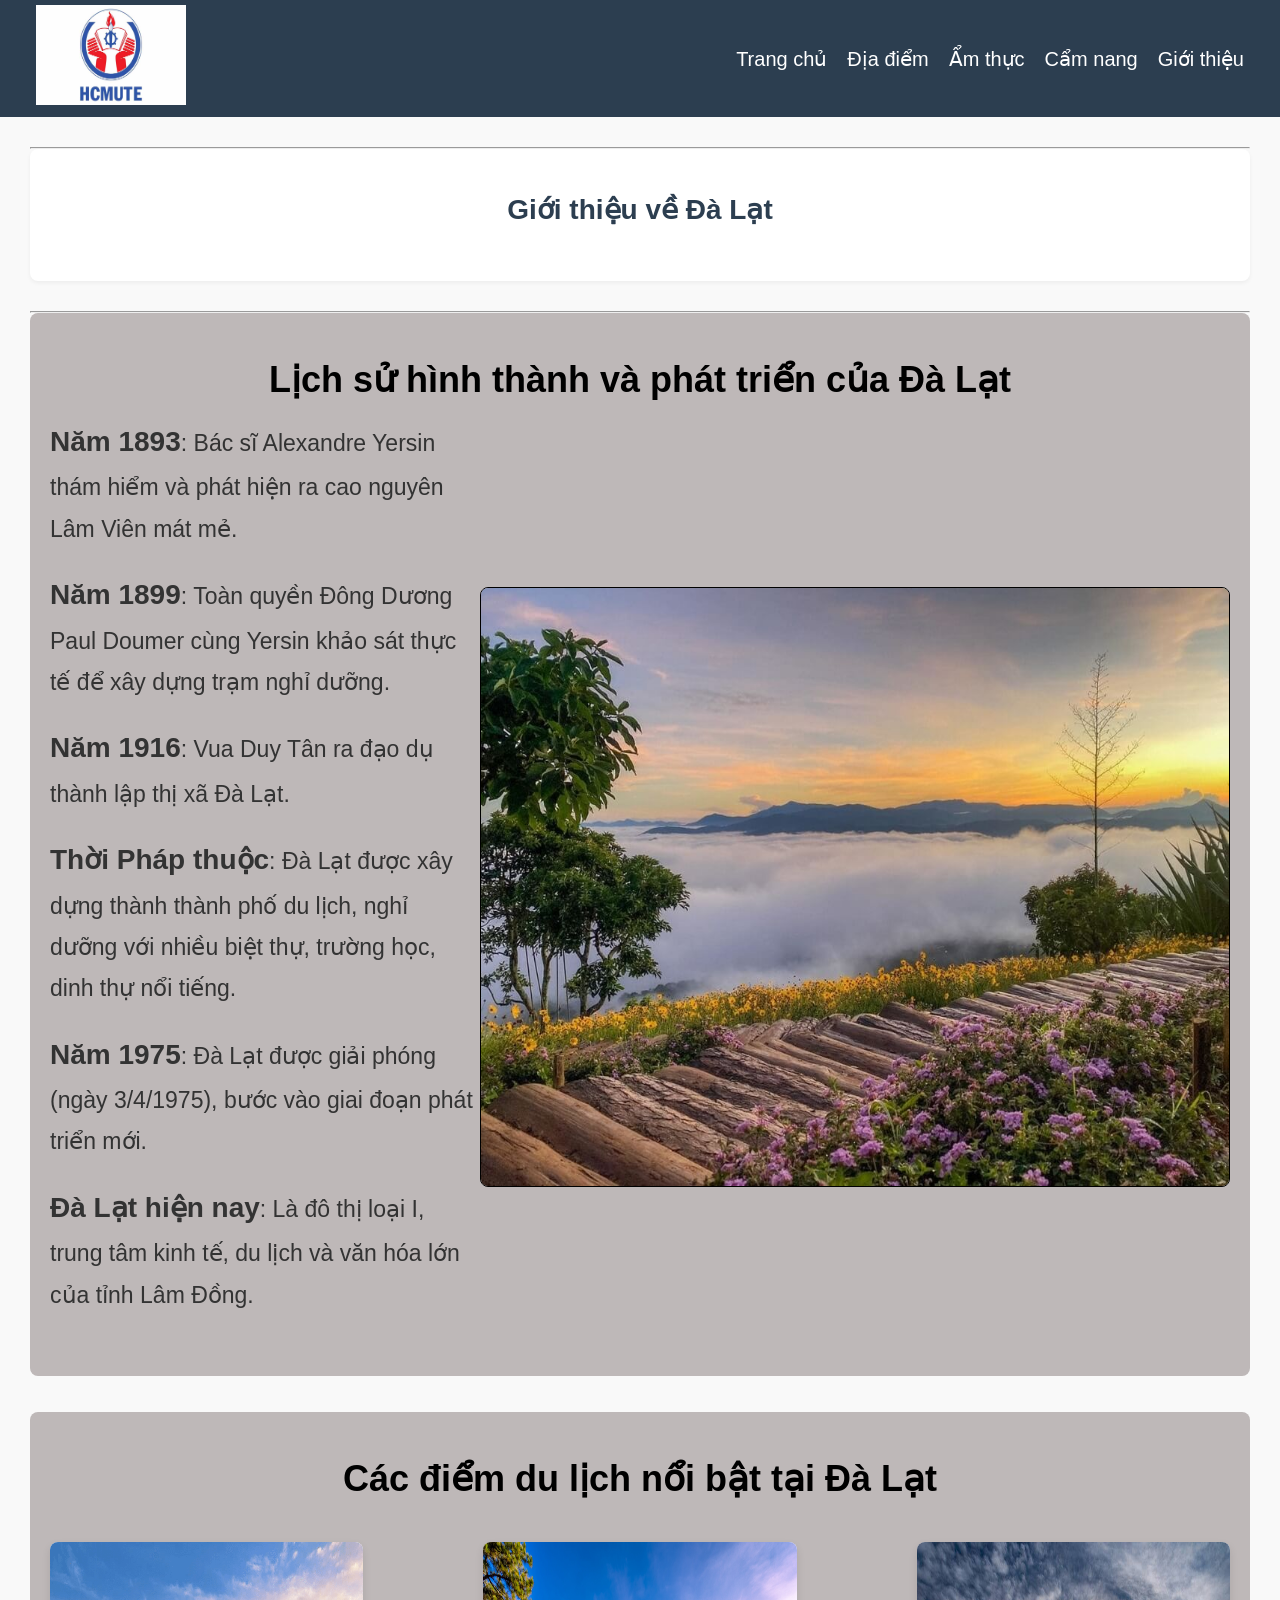
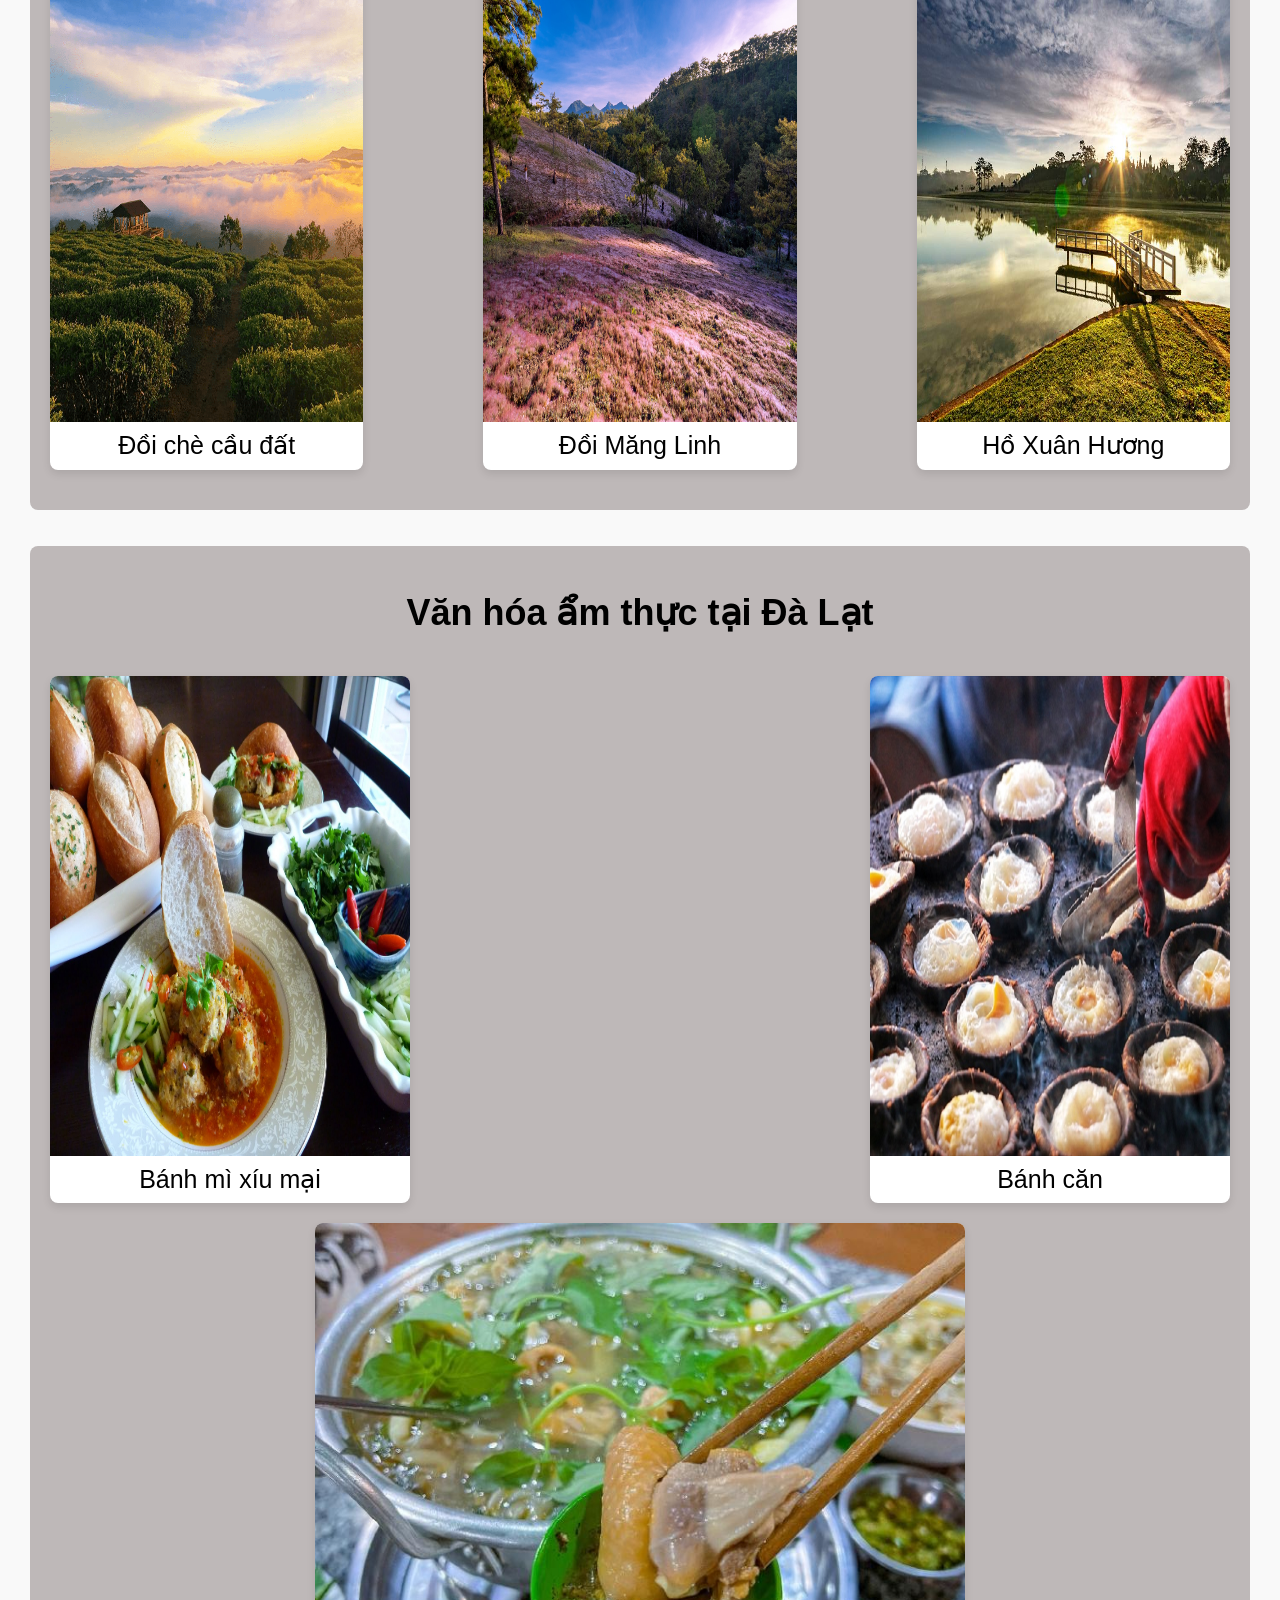
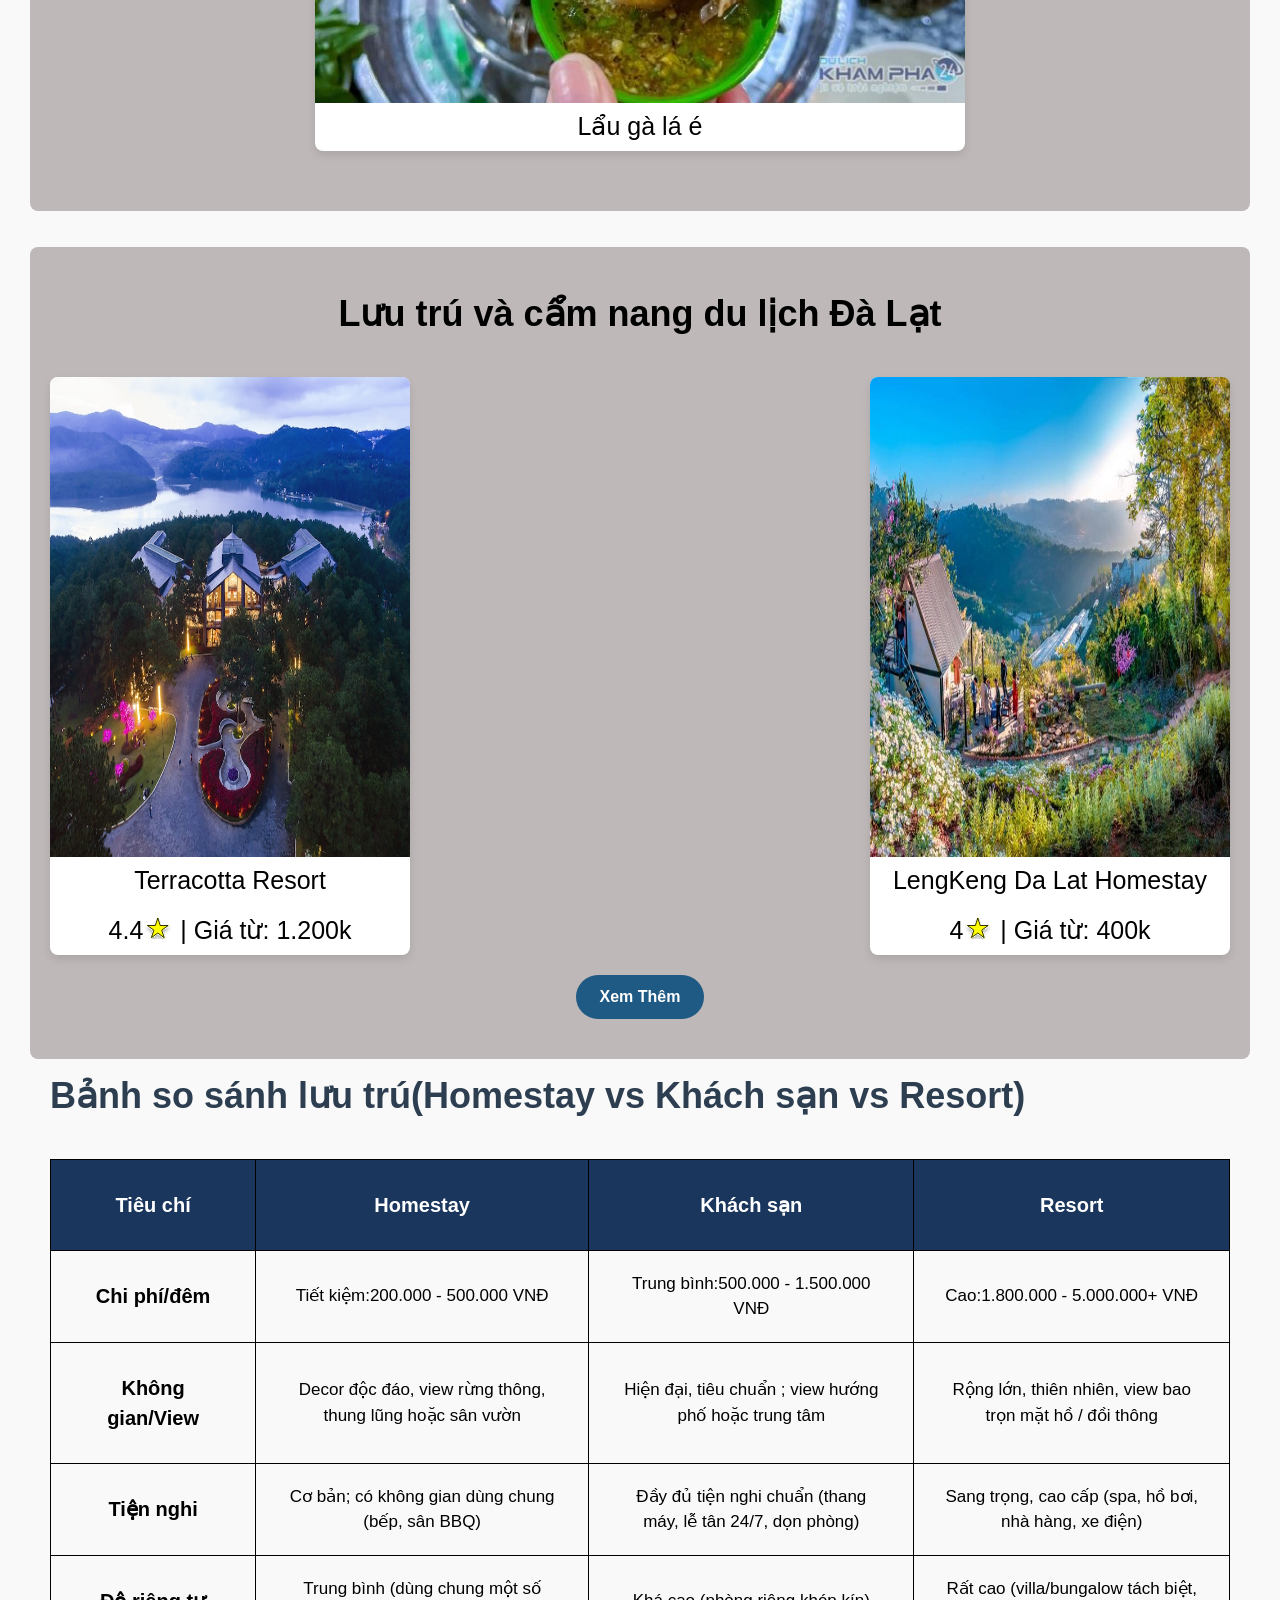
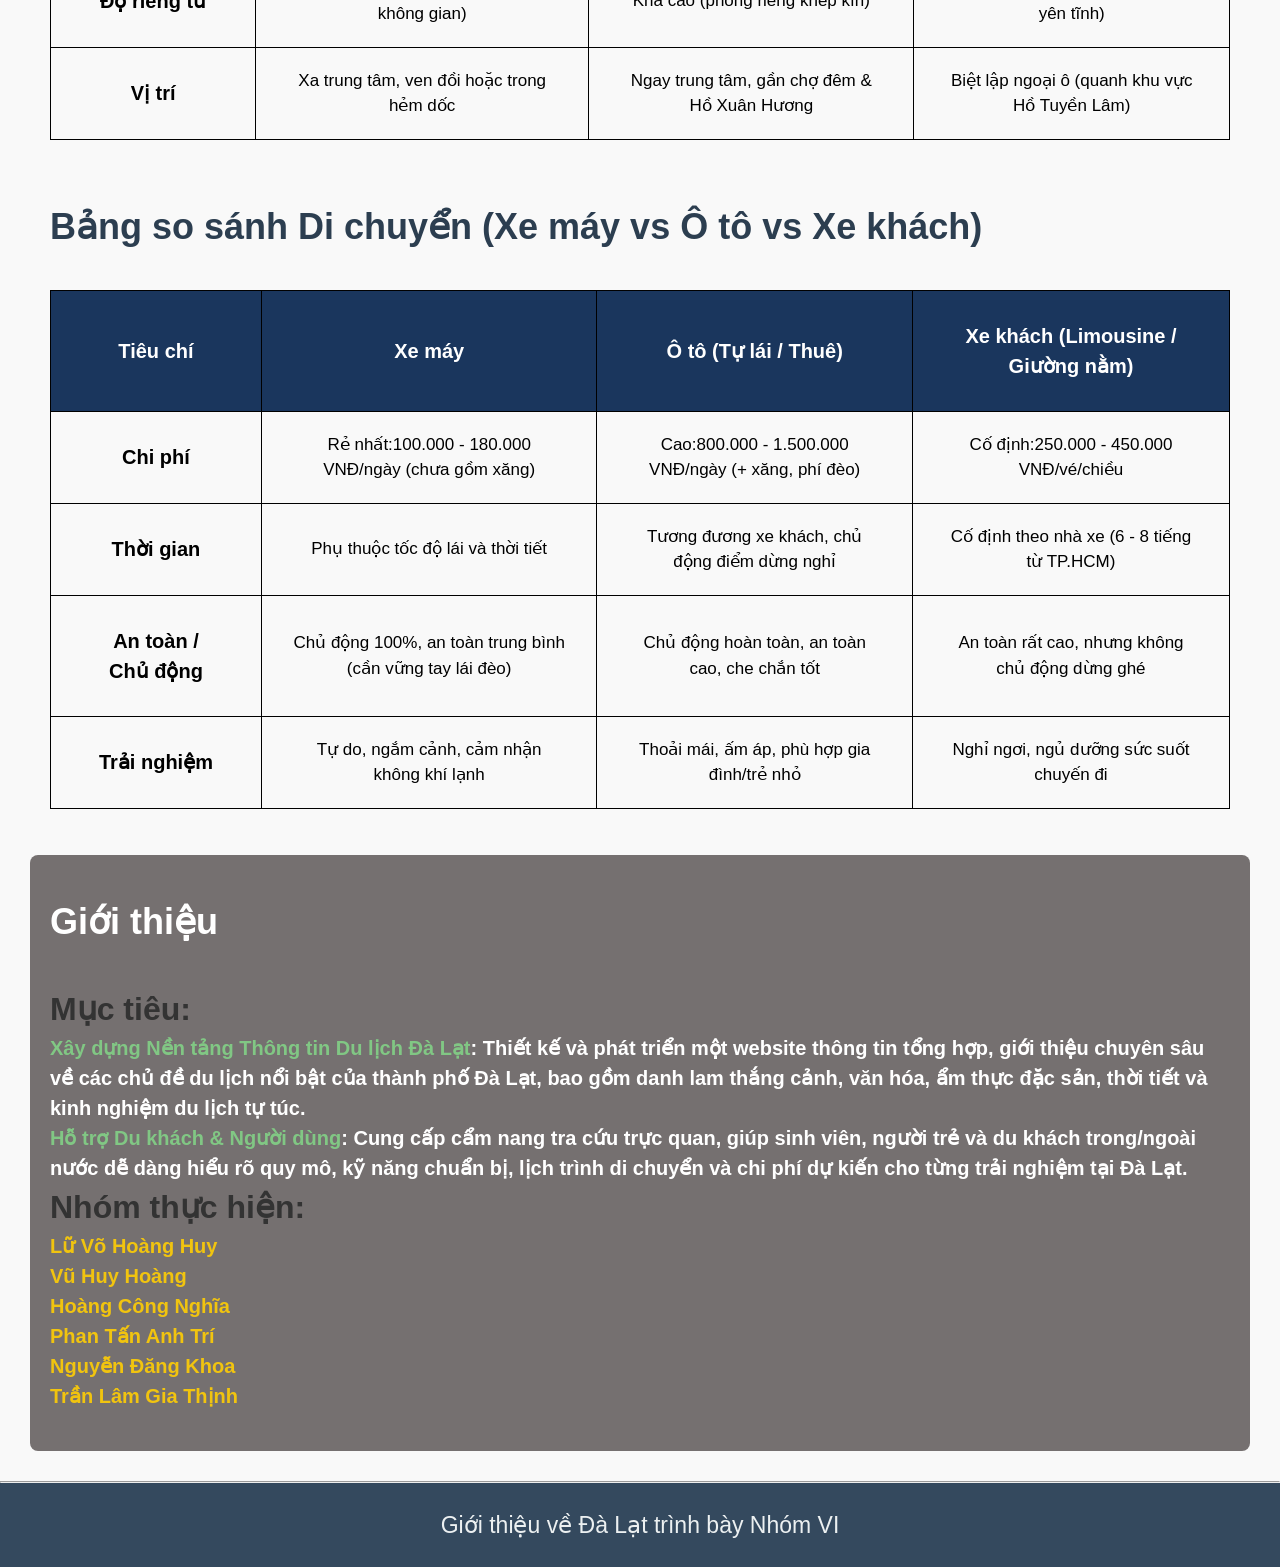
<file: index.html>
<!DOCTYPE html>
<html lang="vi">
<head>
    <meta charset="UTF-8">
    <meta name="viewport" content="width=device-width, initial-scale=1.0">
    <title>Cẩm nang du lịch Đà Lạt</title>
    <link rel="stylesheet" href="styles.css">
</head>
<body>
    <header>
        <div class="logo"><a href="index.html"><img src="Tai-Logo-HCMUTE-2.jpg" alt="Logo" width="150" height="100"></a></div>
        <nav>
            <ul>
                <li><a href="index.html">Trang chủ</a></li>
                <li><a href="destinations.html">Địa điểm</a></li>
                <li><a href="gastronomy.html">Ẩm thực</a></li>
                <li><a href="travel-tips.html">Cẩm nang</a></li>
                <li><a href="about.html">Giới thiệu</a></li>
            </ul>
        </nav>
    </header>
    <main><hr>
        <section class="hero">
            <h1>Giới thiệu về Đà Lạt</h1>
        </section>
        <hr>
        <section class="content">
            <h1>Lịch sử hình thành và phát triển của Đà Lạt</h1>
            <div class="HistoryDaLat">
                <ul>
                    <li><span>Năm 1893</span>: Bác sĩ Alexandre Yersin thám hiểm và phát hiện ra cao nguyên Lâm Viên mát mẻ.</li>
                    <li><span>Năm 1899</span>: Toàn quyền Đông Dương Paul Doumer cùng Yersin khảo sát thực tế để xây dựng trạm nghỉ dưỡng.</li>
                    <li><span>Năm 1916</span>: Vua Duy Tân ra đạo dụ thành lập thị xã Đà Lạt.</li>
                    <li><span>Thời Pháp thuộc</span>: Đà Lạt được xây dựng thành thành phố du lịch, nghỉ dưỡng với nhiều biệt thự, trường học, dinh thự nổi tiếng.</li>
                    <li><span>Năm 1975</span>: Đà Lạt được giải phóng (ngày 3/4/1975), bước vào giai đoạn phát triển mới.</li>
                    <li><span>Đà Lạt hiện nay</span>: Là đô thị loại I, trung tâm kinh tế, du lịch và văn hóa lớn của tỉnh Lâm Đồng.</li>
                </ul>
                <img src="tan-huong-khong-gian-song-ao-tuyet-dep-tai-da-lat-4.jpg" width="750" height="600">
            </div>
        </section>
        <section class="content1">
            <h1>Các điểm du lịch nổi bật tại Đà Lạt</h1>
        <div class="arrange">
            <div class="article">
                <a href="destinations.html" class="page">
                <img src="doi-che-cau-dat.png">
                <p class="articless">Đồi chè cầu đất</p></a>
            </div>
            <div class="article">
                <a href="destinations.html" class="page">
                <img src="Cohongdalat-5.jpg">
                <p class="articless">Đồi Măng Linh</p></a>
            </div>
            <div class="article">
                <a href="destinations.html" class="page">
                <img src="e972a775-ho-xuan-huong-da-lat-1273469.jpg">
                <p class="articless">Hồ Xuân Hương</p></a>
            </div>
        </div>
        </section>
        <section class="content2">
            <h1>Văn hóa ẩm thực tại Đà Lạt</h1>
            <div class="arrange1">
                <div class="article">
                    <a href="gastronomy.html" class="page">
                    <img src="dia-chi-an-banh-mi-xiu-mai-ngon-va-chat-luong-nhat-da-lat-283950.jpg">
                    <p class="articless">Bánh mì xíu mại</p></a>
                </div>
                <div class="article">
                    <a href="gastronomy.html" class="page">
                    <img src="banh-can-3-1772322197.jpeg">
                    <p class="articless">Bánh căn</p></a>
                </div>
            </div>
                <div class="article" style="margin: 20px auto;">
                <a href="gastronomy.html" class="page">
                <img src="lau-ga-la-e-da-lat-1.1.jpg">
                <p class="articless">Lẩu gà lá é</p></a>
            </div>
        </section>
        <section class="content3">
            <h1>Lưu trú và cẩm nang du lịch Đà Lạt</h1>
            <div class="arrange1">
                <div class="article">
                    <a href="travel-tips.html" class="page">
                    <img src="b447e294.jpg">
                    <p class="articless">Terracotta Resort</p>
                    <p class="articless">4.4<span><svg width="30" height="30" viewBox="0 0 37 18" fill="none" xmlns="http://www.w3.org/2000/svg">
<g filter="url(#filter0_d_1_55)">
<path d="M18.2659 0L21.6336 10.3647H32.5317L23.7149 16.7705L27.0826 27.1353L18.2659 20.7295L9.44907 27.1353L12.8168 16.7705L4.00001 10.3647H14.8981L18.2659 0Z" fill="#FFFF00"/>
<path d="M21.1584 10.5195L21.2707 10.8643H30.9934L23.4211 16.3662L23.1272 16.5791L23.2395 16.9248L26.1301 25.8252L18.5598 20.3252L18.2659 20.1113L17.9719 20.3252L10.4006 25.8252L13.2922 16.9248L13.4045 16.5791L13.1106 16.3662L5.53831 10.8643H15.261L15.3733 10.5195L18.2659 1.61719L21.1584 10.5195Z" stroke="black"/>
</g>
<defs>
<filter id="filter0_d_1_55" x="0" y="0" width="36.5317" height="35.1353" filterUnits="userSpaceOnUse" color-interpolation-filters="sRGB">
<feFlood flood-opacity="0" result="BackgroundImageFix"/>
<feColorMatrix in="SourceAlpha" type="matrix" values="0 0 0 0 0 0 0 0 0 0 0 0 0 0 0 0 0 0 127 0" result="hardAlpha"/>
<feOffset dy="4"/>
<feGaussianBlur stdDeviation="2"/>
<feComposite in2="hardAlpha" operator="out"/>
<feColorMatrix type="matrix" values="0 0 0 0 0 0 0 0 0 0 0 0 0 0 0 0 0 0 0.25 0"/>
<feBlend mode="normal" in2="BackgroundImageFix" result="effect1_dropShadow_1_55"/>
<feBlend mode="normal" in="SourceGraphic" in2="effect1_dropShadow_1_55" result="shape"/>
</filter>
</defs>
</svg></span> | Giá từ: 1.200k</p></a>
                </div>
                <div class="article">
                    <a href="travel-tips.html" class="page">
                    <img src="review-leng-keng-homestay-da-lat-10-1702213001.jpg">
                    <p class="articless">LengKeng Da Lat Homestay</p>
                    <p class="articless">4<span><svg width="30" height="30" viewBox="0 0 37 18" fill="none" xmlns="http://www.w3.org/2000/svg">
<g filter="url(#filter0_d_1_55)">
<path d="M18.2659 0L21.6336 10.3647H32.5317L23.7149 16.7705L27.0826 27.1353L18.2659 20.7295L9.44907 27.1353L12.8168 16.7705L4.00001 10.3647H14.8981L18.2659 0Z" fill="#FFFF00"/>
<path d="M21.1584 10.5195L21.2707 10.8643H30.9934L23.4211 16.3662L23.1272 16.5791L23.2395 16.9248L26.1301 25.8252L18.5598 20.3252L18.2659 20.1113L17.9719 20.3252L10.4006 25.8252L13.2922 16.9248L13.4045 16.5791L13.1106 16.3662L5.53831 10.8643H15.261L15.3733 10.5195L18.2659 1.61719L21.1584 10.5195Z" stroke="black"/>
</g>
<defs>
<filter id="filter0_d_1_55" x="0" y="0" width="36.5317" height="35.1353" filterUnits="userSpaceOnUse" color-interpolation-filters="sRGB">
<feFlood flood-opacity="0" result="BackgroundImageFix"/>
<feColorMatrix in="SourceAlpha" type="matrix" values="0 0 0 0 0 0 0 0 0 0 0 0 0 0 0 0 0 0 127 0" result="hardAlpha"/>
<feOffset dy="4"/>
<feGaussianBlur stdDeviation="2"/>
<feComposite in2="hardAlpha" operator="out"/>
<feColorMatrix type="matrix" values="0 0 0 0 0 0 0 0 0 0 0 0 0 0 0 0 0 0 0.25 0"/>
<feBlend mode="normal" in2="BackgroundImageFix" result="effect1_dropShadow_1_55"/>
<feBlend mode="normal" in="SourceGraphic" in2="effect1_dropShadow_1_55" result="shape"/>
</filter>
</defs>
</svg>
</span> | Giá từ: 400k</p></a>
                </div>
            </div>
            <div style="text-align: center; margin-top: 20px;"><a href="travel-tips.html" class="btn-xem-them">Xem Thêm</a></div>
        </section>
        <section class="content4">
            <h1>Bảnh so sánh lưu trú(Homestay vs Khách sạn vs Resort)</h1>
            <div class="table">
                <table>
                    <tr>
                        <th class="TableTitleFirst">Tiêu chí</th>
                        <th class="TableTitleFirst">Homestay</th>
                        <th class="TableTitleFirst">Khách sạn</th>
                        <th class="TableTitleFirst">Resort</th>
                    </tr>
                    <tr>
                        <th class="TableTitle"><b>Chi phí/đêm</b></th>
                        <td>Tiết kiệm:200.000 - 500.000 VNĐ</td>
                        <td>Trung bình:500.000 - 1.500.000 VNĐ</td>
                        <td>Cao:1.800.000 - 5.000.000+ VNĐ</td>
                    </tr>
                    <tr>
                        <th class="TableTitle"><b>Không gian/View</b></th>
                        <td>Decor độc đáo, view rừng thông, thung lũng hoặc sân vườn</td>
                        <td>Hiện đại, tiêu chuẩn ; view hướng phố hoặc trung tâm</td>
                        <td>Rộng lớn, thiên nhiên, view bao trọn mặt hồ / đồi thông</td>
                    </tr>
                    <tr>
                        <th class="TableTitle"><b>Tiện nghi</b></th>
                        <td>Cơ bản; có không gian dùng chung (bếp, sân BBQ)</td>
                        <td>Đầy đủ tiện nghi chuẩn (thang máy, lễ tân 24/7, dọn phòng)</td>
                        <td>Sang trọng, cao cấp (spa, hồ bơi, nhà hàng, xe điện)</td>
                    </tr>
                    <tr>
                        <th class="TableTitle"><b>Độ riêng tư</b></th>
                        <td>Trung bình (dùng chung một số không gian)</td>
                        <td>Khá cao (phòng riêng khép kín)</td>
                        <td>Rất cao (villa/bungalow tách biệt, yên tĩnh)</td>
                    </tr>
                    <tr>
                        <th class="TableTitle"><b>Vị trí</b></th>
                        <td>Xa trung tâm, ven đồi hoặc trong hẻm dốc</td>
                        <td>Ngay trung tâm, gần chợ đêm & Hồ Xuân Hương</td>
                        <td>Biệt lập ngoại ô (quanh khu vực Hồ Tuyền Lâm)</td>
                    </tr>
                </table>
            </div>
            <h1>Bảng so sánh Di chuyển (Xe máy vs Ô tô vs Xe khách)</h1>
            <div class="table1">
                <table>
                    <tr>
                        <th class="TableTitleSecond">Tiêu chí</th>
                        <th class="TableTitleSecond">Xe máy</th>
                        <th class="TableTitleSecond">Ô tô (Tự lái / Thuê)</th>
                        <th class="TableTitleSecond">Xe khách (Limousine / Giường nằm)</th>
                    </tr>
                    <tr>
                        <th class="TableTitle"><b>Chi phí</b></th>
                        <td>Rẻ nhất:100.000 - 180.000 VNĐ/ngày (chưa gồm xăng)</td>
                        <td>Cao:800.000 - 1.500.000 VNĐ/ngày (+ xăng, phí đèo)</td>
                        <td>Cố định:250.000 - 450.000 VNĐ/vé/chiều</td>
                    </tr>
                    <tr>
                        <th class="TableTitle"><b>Thời gian</b></th>
                        <td>Phụ thuộc tốc độ lái và thời tiết</td>
                        <td>Tương đương xe khách, chủ động điểm dừng nghỉ</td>
                        <td>Cố định theo nhà xe (6 - 8 tiếng từ TP.HCM)</td>
                    </tr>
                    <tr>
                        <th class="TableTitle"><b>An toàn / Chủ động</b></th>
                        <td>Chủ động 100%, an toàn trung bình (cần vững tay lái đèo)</td>
                        <td>Chủ động hoàn toàn, an toàn cao, che chắn tốt</td>
                        <td>An toàn rất cao, nhưng không chủ động dừng ghé</td>
                    </tr>
                    <tr>
                        <th class="TableTitle"><b>Trải nghiệm</b></th>
                        <td>Tự do, ngắm cảnh, cảm nhận không khí lạnh</td>
                        <td>Thoải mái, ấm áp, phù hợp gia đình/trẻ nhỏ</td>
                        <td>Nghỉ ngơi, ngủ dưỡng sức suốt chuyến đi</td>
                    </tr>
                </table>
            </div>
        </section>
        <section class="content5">
            <h1>Giới thiệu</h1>
            <h2 style="font-size: 32px;">Mục tiêu:</h2>
            <ul class="Target">
                <li><span style="color: #81C784;">Xây dựng Nền tảng Thông tin Du lịch Đà Lạt</span>: Thiết kế và phát triển một website thông tin tổng hợp, giới thiệu chuyên sâu về các chủ đề du lịch nổi bật của thành phố Đà Lạt, bao gồm danh lam thắng cảnh, văn hóa, ẩm thực đặc sản, thời tiết và kinh nghiệm du lịch tự túc.</li>
                <li><span style="color: #81C784;">Hỗ trợ Du khách & Người dùng</span>: Cung cấp cẩm nang tra cứu trực quan, giúp sinh viên, người trẻ và du khách trong/ngoài nước dễ dàng hiểu rõ quy mô, kỹ năng chuẩn bị, lịch trình di chuyển và chi phí dự kiến cho từng trải nghiệm tại Đà Lạt.</li>
            </ul>
            <h2 style="font-size: 32px;">Nhóm thực hiện:</h2>
            <ul class="Team">
                <li>Lữ Võ Hoàng Huy</li>
                <li>Vũ Huy Hoàng</li>
                <li>Hoàng Công Nghĩa</li>
                <li>Phan Tấn Anh Trí</li>
                <li>Nguyễn Đăng Khoa</li>
                <li>Trần Lâm Gia Thịnh</li>
            </ul>
        </section>
    </main>
    <hr>
    <footer>
        <p>Giới thiệu về Đà Lạt trình bày Nhóm VI</p>
    </footer>

</body>
</html>
</file>
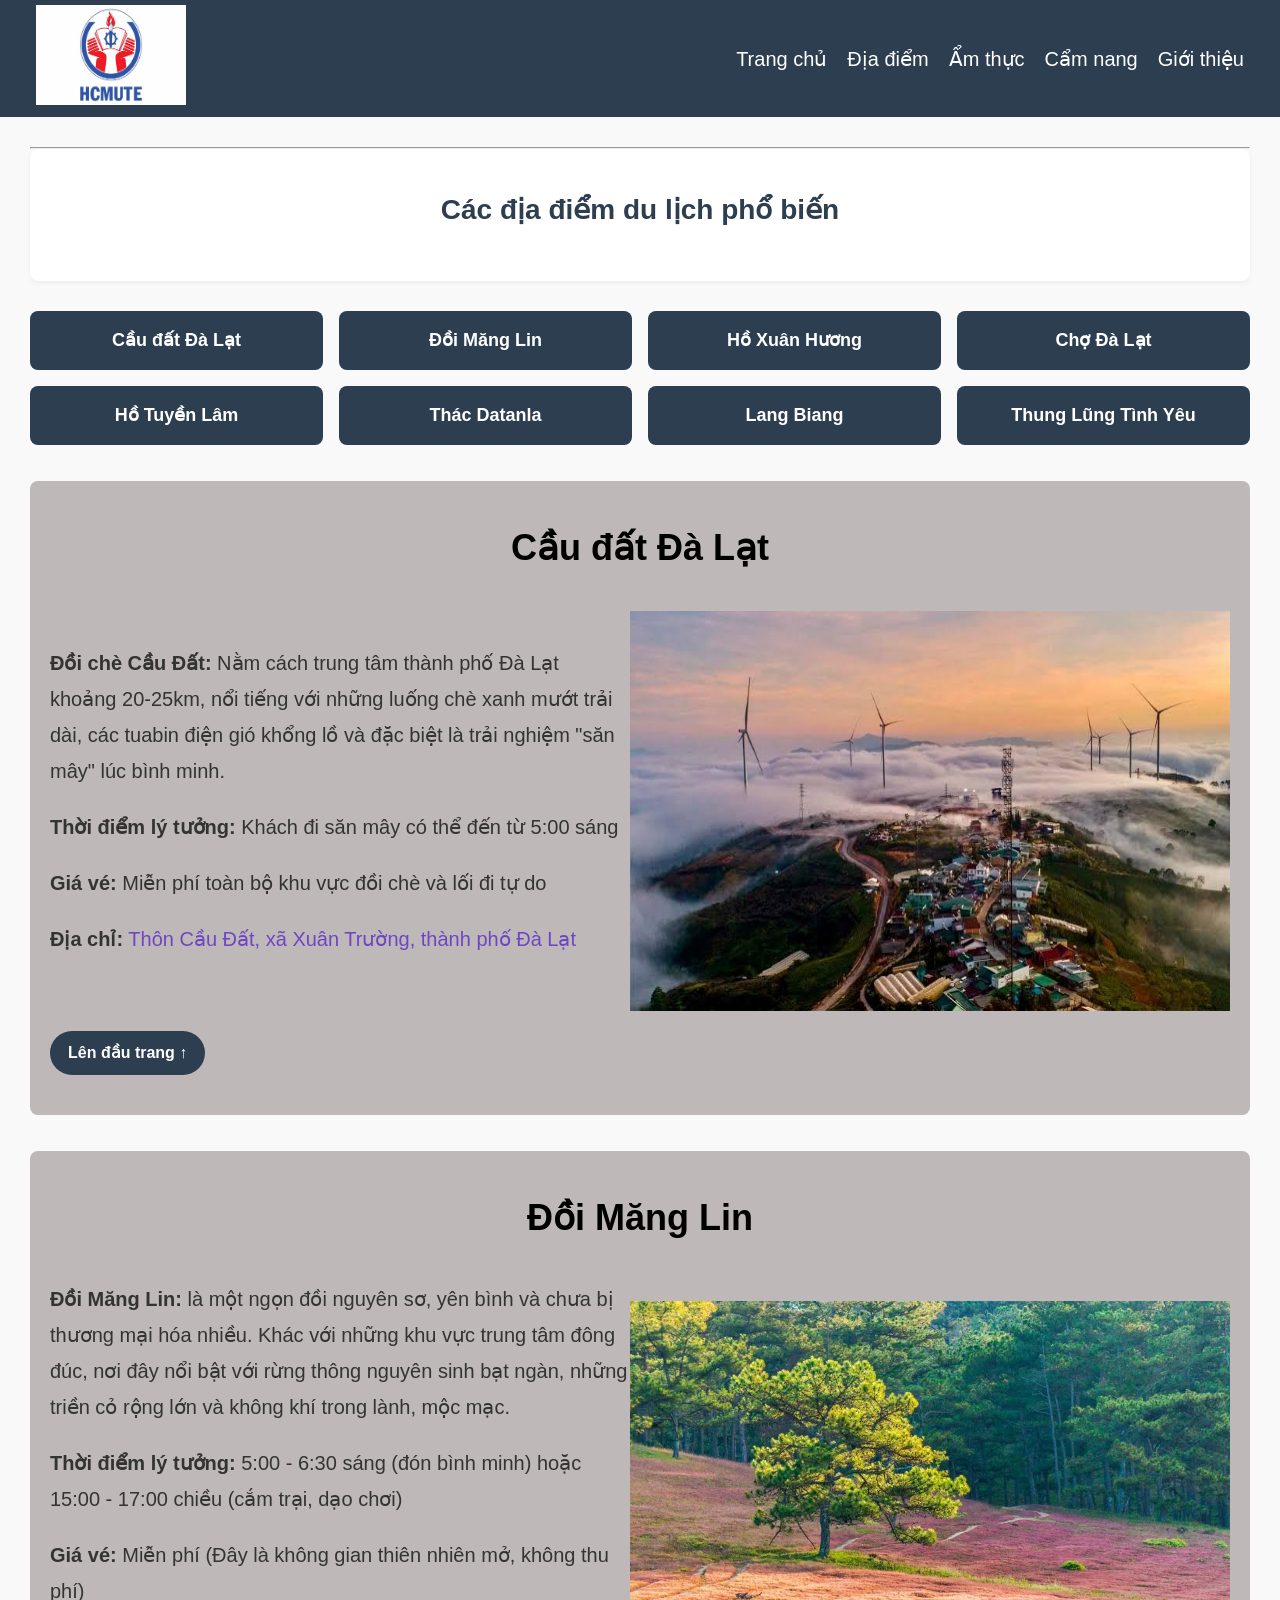
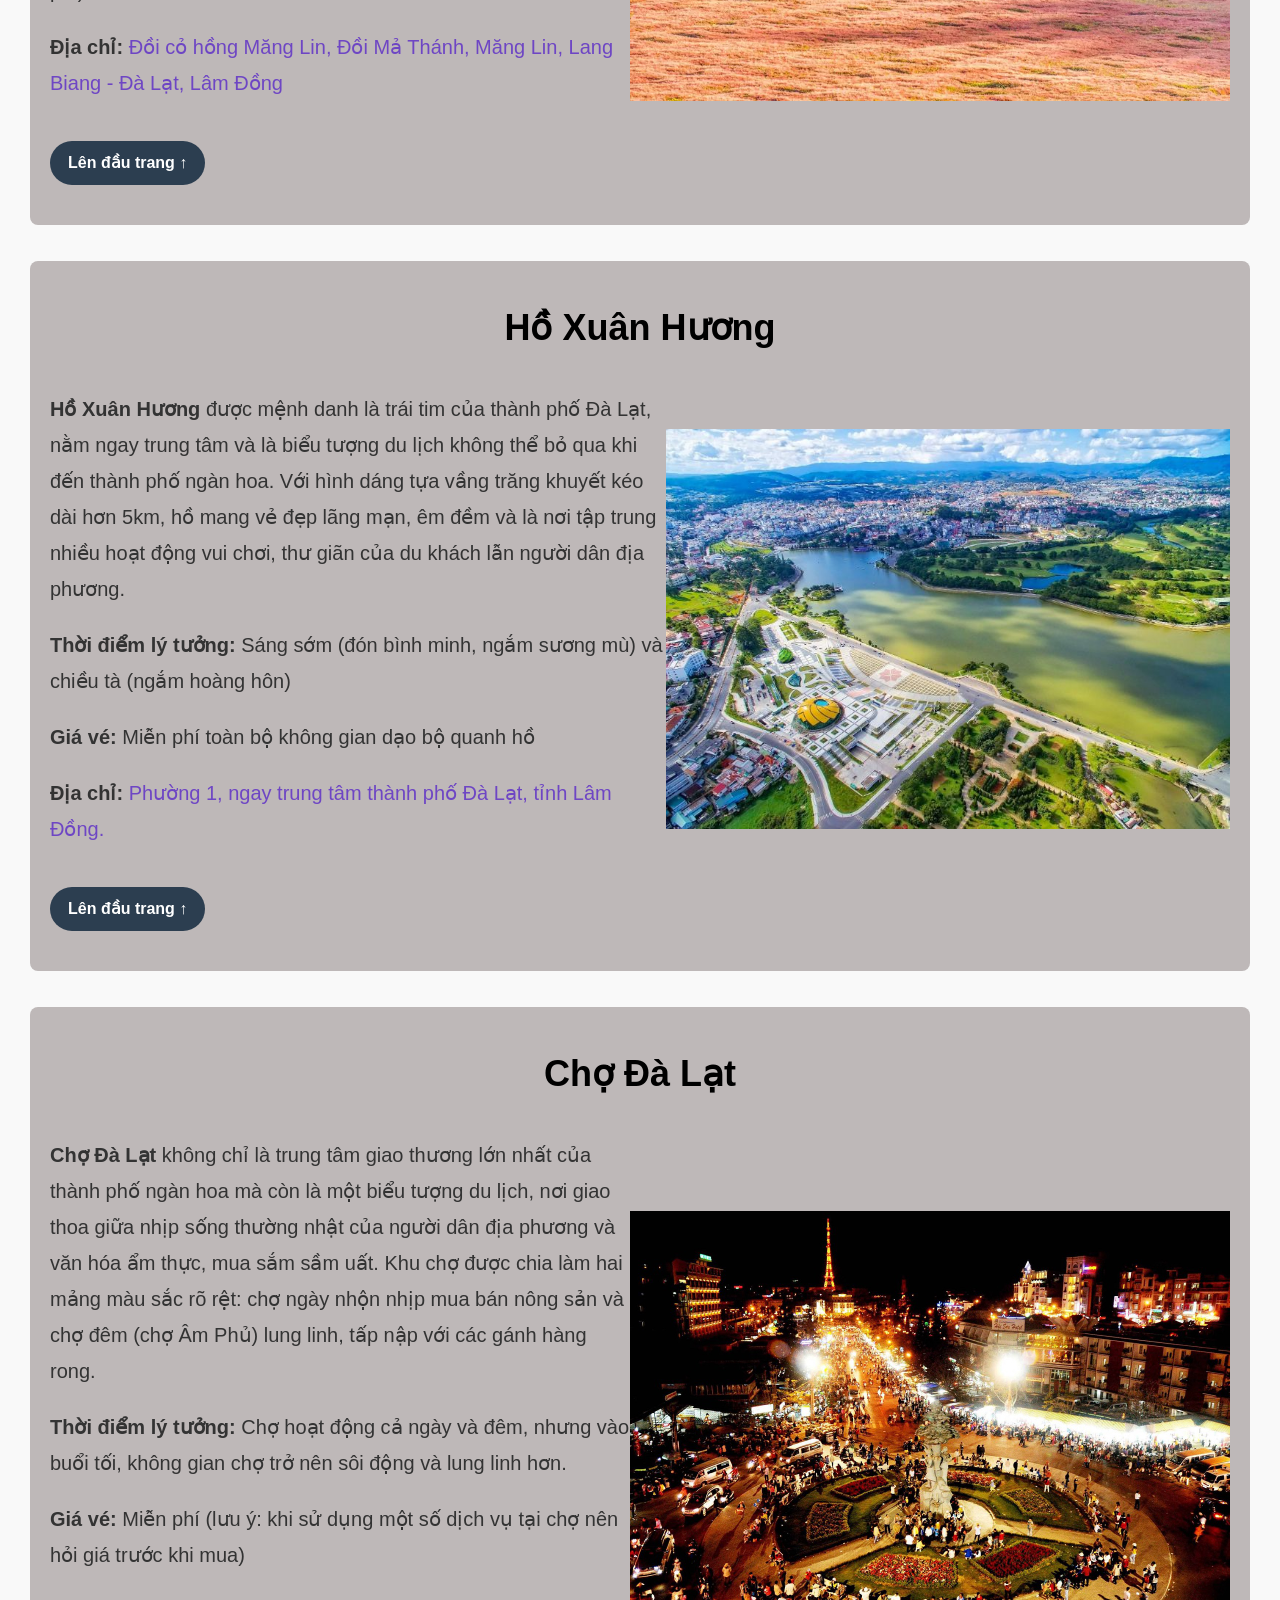
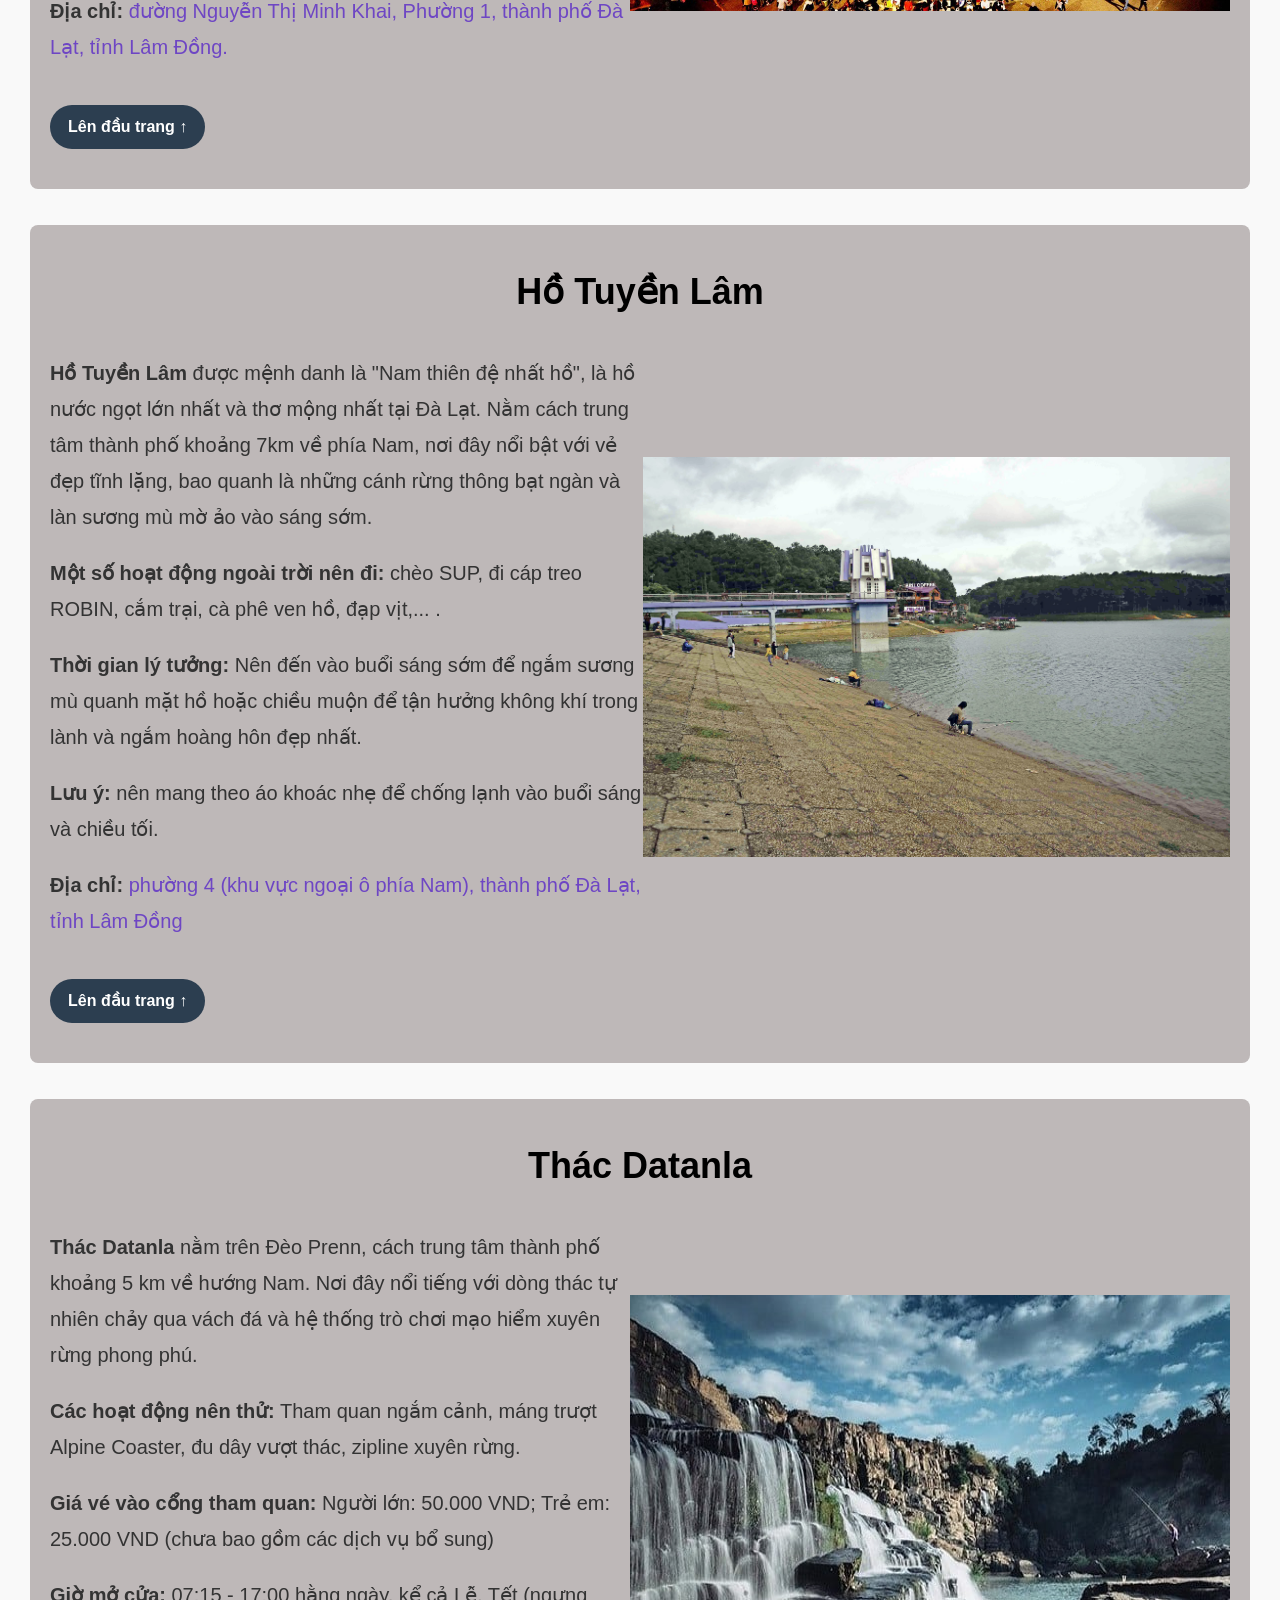
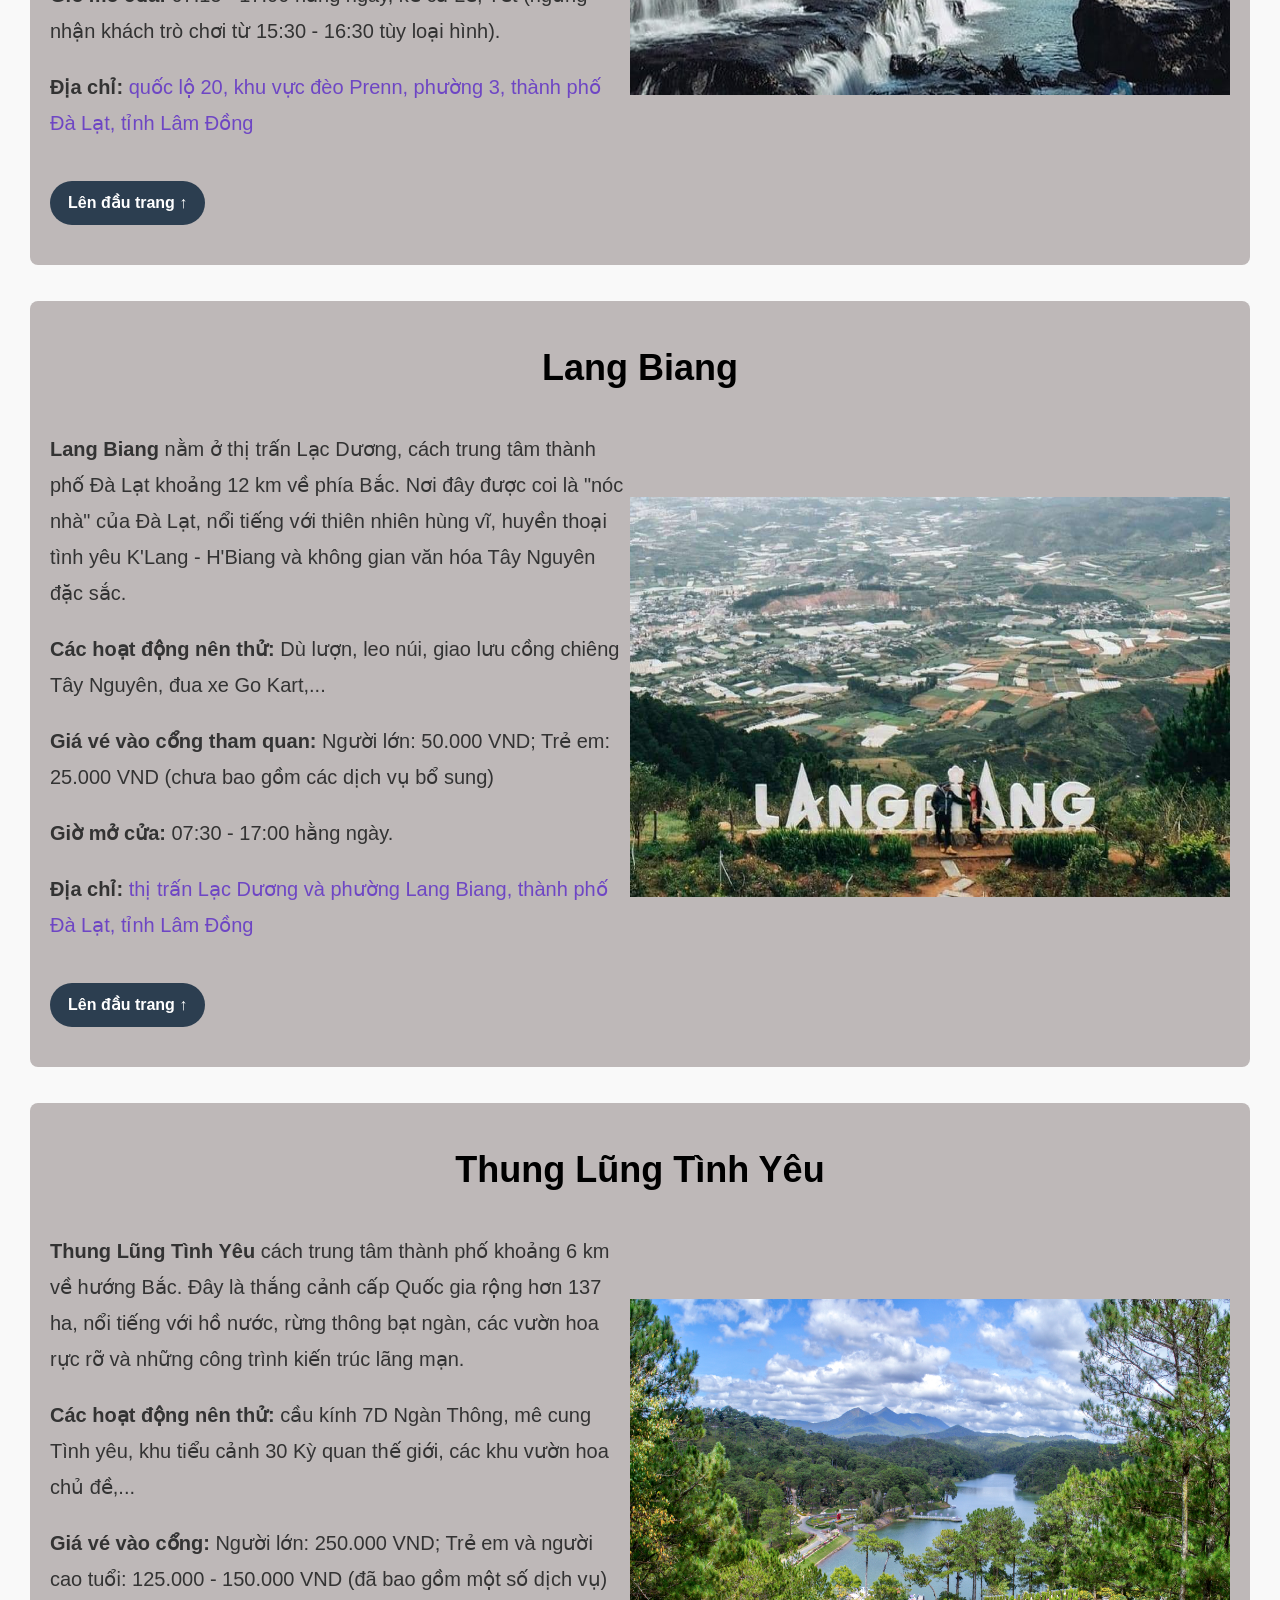
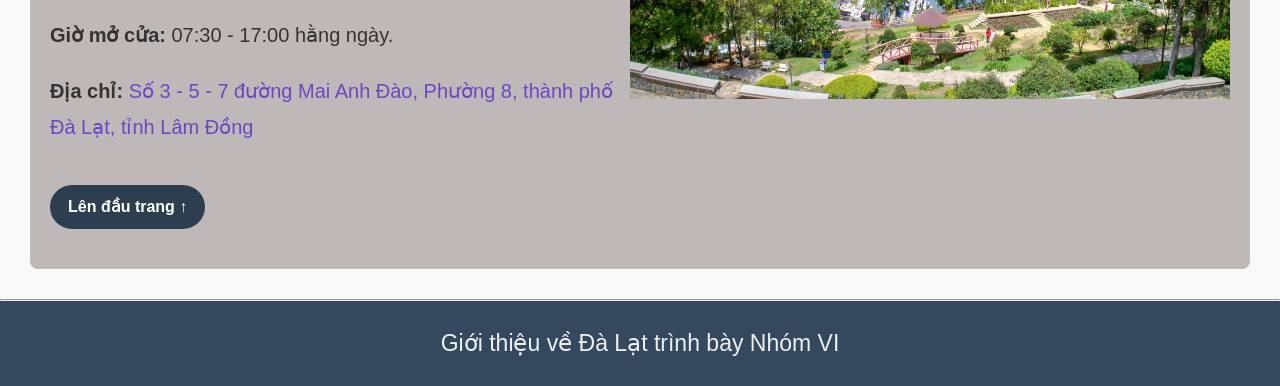
<file: destinations.html>
<!DOCTYPE html>
<html lang="en" class="destinations-page">
<head>
    <meta charset="UTF-8">
    <meta name="viewport" content="width=device-width, initial-scale=1.0">
    <title>Địa Điểm</title>
    <link rel="stylesheet" href="styles.css">
    <link rel="stylesheet" href="destinations.css">
</head>
<body>
    <header>
        <div class="logo"><a href="index.html"><img src="Tai-Logo-HCMUTE-2.jpg" alt="Logo" width="150" height="100"></a></div>
        <nav>
            <ul>
                <li><a href="index.html">Trang chủ</a></li>
                <li><a href="destinations.html">Địa điểm</a></li>
                <li><a href="gastronomy.html">Ẩm thực</a></li>
                <li><a href="travel-tips.html">Cẩm nang</a></li>
                <li><a href="about.html">Giới thiệu</a></li>
            </ul>
        </nav>
    </header>
    <main><hr>
        <section class="hero" id="top">
            <h1>Các địa điểm du lịch phổ biến</h1>
        </section>
        <nav class="destination-nav" aria-label="Danh sách địa điểm du lịch">
            <a href="#cau-dat">Cầu đất Đà Lạt</a>
            <a href="#doi-mang-lin">Đồi Măng Lin</a>
            <a href="#ho-xuan-huong">Hồ Xuân Hương</a>
            <a href="#cho-da-lat">Chợ Đà Lạt</a>
            <a href="#ho-tuyen-lam">Hồ Tuyền Lâm</a>
            <a href="#thac-datanla">Thác Datanla</a>
            <a href="#Lang-Biang">Lang Biang</a>
            <a href="#thung-lung-tinh-yeu">Thung Lũng Tình Yêu</a>
        </nav>
        <section class="khung1" id="cau-dat">
            <h1>Cầu đất Đà Lạt</h1>
            <div class="HistoryDaLat">
                <ul>
                    <li><b>Đồi chè Cầu Đất:</b> Nằm cách trung tâm thành phố Đà Lạt khoảng 20-25km, nổi tiếng với những luống chè xanh mướt trải dài, các tuabin điện gió khổng lồ và đặc biệt là trải nghiệm "săn mây" lúc bình minh.</li>
                    <li><b>Thời điểm lý tưởng:</b> Khách đi săn mây có thể đến từ 5:00 sáng </li>
                    <li><b>Giá vé:</b> Miễn phí toàn bộ khu vực đồi chè và lối đi tự do</li>
                    <li><b>Địa chỉ:</b> <a href="https://www.google.com/maps/dir//%C4%90%E1%BB%93i+Ch%C3%A8+C%E1%BA%A7u+%C4%90%E1%BA%A5t,+Xu%C3%A2n+Tr%C6%B0%E1%BB%9Dng+-+%C4%90%C3%A0+L%E1%BA%A1t,+L%C3%A2m+%C4%90%E1%BB%93ng,+Vi%E1%BB%87t+Nam/@11.3392005,106.9710692,9z/data=!4m17!1m8!3m7!1s0x317116dda7eb76c3:0x653f7aed2c2bff4e!2zxJDhu5NpIENow6ggQ-G6p3UgxJDhuqV0!8m2!3d11.8790807!4d108.5605075![base64]!16s%2Fg%2F11gf1yz65w!4m7!1m0!1m5!1m1!1s0x317116dda7eb76c3:0x653f7aed2c2bff4e!2m2!1d108.5605075!2d11.8790807?entry=ttu&g_ep=EgoyMDI2MTAwNC4wIKXMDSoASAFQAw%3D%3D" target="_blank">Thôn Cầu Đất, xã Xuân Trường, thành phố Đà Lạt</a></li>
                </ul>
                <img src="doichecaudat1.jpg" alt="Cầu đất Đà Lạt" width="600" height="400">
            </div>
            <a class="back-to-top" href="#top">Lên đầu trang ↑</a>
        </section>
        <section class="khung1" id="doi-mang-lin">
            <h1>Đồi Măng Lin</h1>
            <div class="HistoryDaLat">
                <ul>
                    <li><b>Đồi Măng Lin:</b> là một ngọn đồi nguyên sơ, yên bình và chưa bị thương mại hóa nhiều. Khác với những khu vực trung tâm đông đúc, nơi đây nổi bật với rừng thông nguyên sinh bạt ngàn, những triền cỏ rộng lớn và không khí trong lành, mộc mạc.</li>
                    <li><b>Thời điểm lý tưởng:</b> 5:00 - 6:30 sáng (đón bình minh) hoặc 15:00 - 17:00 chiều (cắm trại, dạo chơi)</li>
                    <li><b>Giá vé:</b> Miễn phí (Đây là không gian thiên nhiên mở, không thu phí)</li>
                    <li><b>Địa chỉ:</b> <a href="https://www.google.com/maps/dir//%C4%90%E1%BB%93i+c%E1%BB%8F+h%E1%BB%93ng+M%C4%83ng+Lin,+%C4%90%E1%BB%93i+M%E1%BA%A3+Th%C3%A1nh,+M%C4%83ng+Lin,+Lang+Biang+-+%C4%90%C3%A0+L%E1%BA%A1t,+L%C3%A2m+%C4%90%E1%BB%93ng,+Vi%E1%BB%87t+Nam/@11.9832712,108.385102,15.5z/data=!4m16!1m7!3m6!1s0x31716d7e8a7cf94f:0xca295679d441005b!2zxJDhu5NpIGPhu48gaOG7k25nIE3Eg25nIExpbg!8m2!3d11.9846912!4d108.3915807!16s%2Fg%2F11hz8_0ybw!4m7!1m0!1m5!1m1!1s0x31716d7e8a7cf94f:0xca295679d441005b!2m2!1d108.3915807!2d11.9846912?entry=ttu&g_ep=EgoyMDI2MTAwNC4wIKXMDSoASAFQAw%3D%3D" target="_blank"> Đồi cỏ hồng Măng Lin, Đồi Mả Thánh, Măng Lin, Lang Biang - Đà Lạt, Lâm Đồng</a></li>
                </ul>
                <img src="doimanglin.webp" alt="Đồi Măng Lin" width="600" height="400">
            </div>
            <a class="back-to-top" href="#top">Lên đầu trang ↑</a>
        </section>
        <section class="khung1" id="ho-xuan-huong">
            <h1>Hồ Xuân Hương</h1>
            <div class="HistoryDaLat">
                <ul>
                    <li><b>Hồ Xuân Hương</b> được mệnh danh là trái tim của thành phố Đà Lạt, nằm ngay trung tâm và là biểu tượng du lịch không thể bỏ qua khi đến thành phố ngàn hoa. Với hình dáng tựa vầng trăng khuyết kéo dài hơn 5km, hồ mang vẻ đẹp lãng mạn, êm đềm và là nơi tập trung nhiều hoạt động vui chơi, thư giãn của du khách lẫn người dân địa phương.</li>
                    <li><b>Thời điểm lý tưởng:</b> Sáng sớm (đón bình minh, ngắm sương mù) và chiều tà (ngắm hoàng hôn)</li>
                    <li><b>Giá vé:</b> Miễn phí toàn bộ không gian dạo bộ quanh hồ</li>
                    <li><b>Địa chỉ:</b> <a href="https://www.google.com/maps/dir//H%E1%BB%93+Xu%C3%A2n+H%C6%B0%C6%A1ng,+L%C3%A2m+%C4%90%E1%BB%93ng,+Vi%E1%BB%87t+Nam/@11.9555928,108.4256865,14z/data=!4m16!1m7!3m6!1s0x31711321284ed77f:0x7752634a02e162e9!2zSOG7kyBYdcOibiBIxrDGoW5n!8m2!3d11.9407361!4d108.4415404!16s%2Fg%2F11bc65vxcf!4m7!1m0!1m5!1m1!1s0x31711321284ed77f:0x7752634a02e162e9!2m2!1d108.4415404!2d11.9407361?entry=ttu&g_ep=EgoyMDI2MTAwNC4wIKXMDSoASAFQAw%3D%3D" target="_blank"> Phường 1, ngay trung tâm thành phố Đà Lạt, tỉnh Lâm Đồng.</a></li>
                </ul>
                <img src="Ho-Xuan-Huong.jpg" alt="Hồ Xuân Hương" width="600" height="400">
            </div>
            <a class="back-to-top" href="#top">Lên đầu trang ↑</a>
        </section>
        <section class="khung1" id="cho-da-lat">
            <h1>Chợ Đà Lạt</h1>
            <div class="HistoryDaLat">
                <ul>
                    <li><b>Chợ Đà Lạt</b> không chỉ là trung tâm giao thương lớn nhất của thành phố ngàn hoa mà còn là một biểu tượng du lịch, nơi giao thoa giữa nhịp sống thường nhật của người dân địa phương và văn hóa ẩm thực, mua sắm sầm uất. Khu chợ được chia làm hai mảng màu sắc rõ rệt: chợ ngày nhộn nhịp mua bán nông sản và chợ đêm (chợ Âm Phủ) lung linh, tấp nập với các gánh hàng rong.</li>
                    <li><b>Thời điểm lý tưởng:</b> Chợ hoạt động cả ngày và đêm, nhưng vào buổi tối, không gian chợ trở nên sôi động và lung linh hơn.</li>
                    <li><b>Giá vé:</b> Miễn phí (lưu ý: khi sử dụng một số dịch vụ tại chợ nên hỏi giá trước khi mua)</li>
                    <li><b>Địa chỉ:</b> <a href="https://www.google.com/maps/dir//Ch%E1%BB%A3+%C4%90%C3%AAm+%C4%90%C3%A0+L%E1%BA%A1t,+%C4%90%C6%B0%E1%BB%9Dng+Nguy%E1%BB%85n+Th%E1%BB%8B+Minh+Khai,+Xu%C3%A2n+H%C6%B0%C6%A1ng+-+%C4%90%C3%A0+L%E1%BA%A1t,+L%C3%A2m+%C4%90%E1%BB%93ng,+Vi%E1%BB%87t+Nam/@11.9414015,108.4347163,17z/data=!4m16!1m7!3m6!1s0x317113ff4e41e7c3:0x21cff9ad21a7243c!2zQ2jhu6MgxJDDqm0gxJDDoCBM4bqhdA!8m2!3d11.9414015!4d108.4372912!16s%2Fg%2F11hylzhqyv!4m7!1m0!1m5!1m1!1s0x317113ff4e41e7c3:0x21cff9ad21a7243c!2m2!1d108.4372912!2d11.9414015?entry=ttu&g_ep=EgoyMDI2MTAwNC4wIKXMDSoASAFQAw%3D%3D" target="_blank"> đường Nguyễn Thị Minh Khai, Phường 1, thành phố Đà Lạt, tỉnh Lâm Đồng.</a></li>
                </ul>
                <img src="cho-dem-da-lat-1.jpg" alt="Chợ Đà Lạt" width="600" height="400">
            </div>
            <a class="back-to-top" href="#top">Lên đầu trang ↑</a>
        </section>
        <section class="khung1" id="ho-tuyen-lam">
            <h1>Hồ Tuyền Lâm</h1>
            <div class="HistoryDaLat">
                <ul>
                    <li><b>Hồ Tuyền Lâm</b> được mệnh danh là "Nam thiên đệ nhất hồ", là hồ nước ngọt lớn nhất và thơ mộng nhất tại Đà Lạt. Nằm cách trung tâm thành phố khoảng 7km về phía Nam, nơi đây nổi bật với vẻ đẹp tĩnh lặng, bao quanh là những cánh rừng thông bạt ngàn và làn sương mù mờ ảo vào sáng sớm.</li>
                    <li><b>Một số hoạt động ngoài trời nên đi:</b> chèo SUP, đi cáp treo ROBIN, cắm trại, cà phê ven hồ, đạp vịt,... . </li>
                    <li><b>Thời gian lý tưởng:</b> Nên đến vào buổi sáng sớm để ngắm sương mù quanh mặt hồ hoặc chiều muộn để tận hưởng không khí trong lành và ngắm hoàng hôn đẹp nhất.</li>
                    <li><b>Lưu ý:</b> nên mang theo áo khoác nhẹ để chống lạnh vào buổi sáng và chiều tối.</li>
                    <li><b>Địa chỉ:</b> <a href="https://www.google.com/maps/dir//H%E1%BB%93+Tuy%E1%BB%81n+L%C3%A2m,+Xu%C3%A2n+H%C6%B0%C6%A1ng+-+%C4%90%C3%A0+L%E1%BA%A1t,+L%C3%A2m+%C4%90%E1%BB%93ng,+Vi%E1%BB%87t+Nam/@11.8886589,108.3998375,14.33z/data=!4m16!1m7!3m6!1s0x31716b4c43ac569b:0x815f9db8b832aadc!2zSOG7kyBUdXnhu4FuIEzDom0!8m2!3d11.8998298!4d108.4298302!16s%2Fg%2F122ysswc!4m7!1m0!1m5!1m1!1s0x31716b4c43ac569b:0x815f9db8b832aadc!2m2!1d108.4298302!2d11.8998298?entry=ttu&g_ep=EgoyMDI2MTAwNi4wIKXMDSoASAFQAw%3D%3D" target="_blank"> phường 4 (khu vực ngoại ô phía Nam), thành phố Đà Lạt, tỉnh Lâm Đồng</a></li>
                </ul>
                <img src="ho-tuyen-lam-7.jpg" alt="Hồ Tuyền Lâm" width="600" height="400">
            </div>
            <a class="back-to-top" href="#top">Lên đầu trang ↑</a>
        </section>
        <section class="khung1" id="thac-datanla">
            <h1>Thác Datanla</h1>
            <div class="HistoryDaLat">
                <ul>
                    <li><b>Thác Datanla</b> nằm trên Đèo Prenn, cách trung tâm thành phố khoảng 5 km về hướng Nam. Nơi đây nổi tiếng với dòng thác tự nhiên chảy qua vách đá và hệ thống trò chơi mạo hiểm xuyên rừng phong phú.</li>
                    <li><b>Các hoạt động nên thử:</b> Tham quan ngắm cảnh, máng trượt Alpine Coaster, đu dây vượt thác, zipline xuyên rừng.</li>
                    <li><b>Giá vé vào cổng tham quan:</b> Người lớn: 50.000 VND; Trẻ em: 25.000 VND (chưa bao gồm các dịch vụ bổ sung)</li>
                    <li><b>Giờ mở cửa:</b> 07:15 - 17:00 hằng ngày, kể cả Lễ, Tết (ngưng nhận khách trò chơi từ 15:30 - 16:30 tùy loại hình).</li>
                    <li><b>Địa chỉ:</b> <a href="https://www.google.com/maps/dir//Khu+du+l%E1%BB%8Bch+Th%C3%A1c+Datanla,+QL20+%C4%90%C3%A8o+Prenn,+Xu%C3%A2n+H%C6%B0%C6%A1ng+-+%C4%90%C3%A0+L%E1%BA%A1t,+L%C3%A2m+%C4%90%E1%BB%93ng+66000,+Vi%E1%BB%87t+Nam/@11.9028504,108.4484752,17.25z/data=!4m16!1m7!3m6!1s0x317114a1a4b93341:0xf8ce8eb72915c065!2zS2h1IGR1IGzhu4tjaCBUaMOhYyBEYXRhbmxh!8m2!3d11.9034324!4d108.4496999!16s%2Fg%2F1hb_d7my5!4m7!1m0!1m5!1m1!1s0x317114a1a4b93341:0xf8ce8eb72915c065!2m2!1d108.4496999!2d11.9034324?entry=ttu&g_ep=EgoyMDI2MTAwNy4wIKXMDSoASAFQAw%3D%3D" target="_blank"> quốc lộ 20, khu vực đèo Prenn, phường 3, thành phố Đà Lạt, tỉnh Lâm Đồng</a></li>
                </ul>
                <img src="thac-datanla-03.jpg" alt="Thác Datanla" width="600" height="400">
            </div>
            <a class="back-to-top" href="#top">Lên đầu trang ↑</a>
        </section>
        <section class="khung1" id="Lang-Biang">
            <h1>Lang Biang</h1>
            <div class="HistoryDaLat">
                <ul>
                    <li><b>Lang Biang</b> nằm ở thị trấn Lạc Dương, cách trung tâm thành phố Đà Lạt khoảng 12 km về phía Bắc. Nơi đây được coi là "nóc nhà" của Đà Lạt, nổi tiếng với thiên nhiên hùng vĩ, huyền thoại tình yêu K'Lang - H'Biang và không gian văn hóa Tây Nguyên đặc sắc.</li>
                    <li><b>Các hoạt động nên thử:</b> Dù lượn, leo núi, giao lưu cồng chiêng Tây Nguyên, đua xe Go Kart,...</li>
                    <li><b>Giá vé vào cổng tham quan:</b> Người lớn: 50.000 VND; Trẻ em: 25.000 VND (chưa bao gồm các dịch vụ bổ sung)</li>
                    <li><b>Giờ mở cửa:</b> 07:30 - 17:00 hằng ngày.</li>
                    <li><b>Địa chỉ:</b> <a href="https://www.google.com/maps/dir//Khu+Du+L%E1%BB%8Bch+Lang+Biang,+305+Langbiang,+Lang+Biang+-+%C4%90%C3%A0+L%E1%BA%A1t,+L%C3%A2m+%C4%90%E1%BB%93ng+672700,+Vi%E1%BB%87t+Nam/@12.1211818,108.3378788,11z/data=!4m17!1m8!3m7!1s0x317174a555555555:0x4016eec1a4dddcf!2sKhu+Du+L%E1%BB%8Bch+Lang+Biang!8m2!3d12.0193208!4d108.4243879![base64]!16s%2Fg%2F1tdhj9nc!4m7!1m0!1m5!1m1!1s0x317174a555555555:0x4016eec1a4dddcf!2m2!1d108.4243879!2d12.0193208?entry=ttu&g_ep=EgoyMDI2MTAwNy4wIKXMDSoASAFQAw%3D%3D" target="_blank"> thị trấn Lạc Dương và phường Lang Biang, thành phố Đà Lạt, tỉnh Lâm Đồng</a></li>
                </ul>
                <img src="langbiang-da-lat-0.jpg" alt="Lang Biang" width="600" height="400">
            </div>
            <a class="back-to-top" href="#top">Lên đầu trang ↑</a>
        </section>
        <section class="khung1" id="thung-lung-tinh-yeu">
            <h1>Thung Lũng Tình Yêu</h1>
            <div class="HistoryDaLat">
                <ul>
                    <li><b>Thung Lũng Tình Yêu</b> cách trung tâm thành phố khoảng 6 km về hướng Bắc. Đây là thắng cảnh cấp Quốc gia rộng hơn 137 ha, nổi tiếng với hồ nước, rừng thông bạt ngàn, các vườn hoa rực rỡ và những công trình kiến trúc lãng mạn.</li>
                    <li><b>Các hoạt động nên thử:</b> cầu kính 7D Ngàn Thông, mê cung Tình yêu, khu tiểu cảnh 30 Kỳ quan thế giới, các khu vườn hoa chủ đề,...</li>
                    <li><b>Giá vé vào cổng:</b> Người lớn: 250.000 VND; Trẻ em và người cao tuổi: 125.000 - 150.000 VND (đã bao gồm một số dịch vụ)</li>
                    <li><b>Giờ mở cửa:</b> 07:30 - 17:00 hằng ngày.</li>
                    <li><b>Địa chỉ:</b> <a href="https://www.google.com/maps/dir//Thung+l%C5%A9ng+T%C3%ACnh+Y%C3%AAu,+3-5-7+%C4%90%C6%B0%E1%BB%9Dng+Mai+Anh+%C4%90%C3%A0o,+L%C3%A2m+Vi%C3%AAn+-+%C4%90%C3%A0+L%E1%BA%A1t,+L%C3%A2m+%C4%90%E1%BB%93ng,+Vi%E1%BB%87t+Nam/@11.9621807,108.4317738,14z/data=!4m17!1m8!3m7!1s0x317112bd43e6a173:0xb9470f91635c71f6!2zVGh1bmcgbMWpbmcgVMOsbmggWcOqdQ!8m2!3d11.9788096!4d108.4483081!15sChZ0aHVuZyBsxaluZyB0w6xuaCB5w6p1WhgiFnRodW5nIGzFqW5nIHTDrG5oIHnDqnWSARJ0b3VyaXN0X2F0dHJhY3Rpb26aASRDaGREU1VoTk1HOW5TMFZKUTBGblNVUklNR05tTW5KblJSQULgAQD6AQQIABBB!16s%2Fg%2F122z_vxt!4m7!1m0!1m5!1m1!1s0x317112bd43e6a173:0xb9470f91635c71f6!2m2!1d108.4483081!2d11.9788096?entry=ttu&g_ep=EgoyMDI2MTAwNy4wIKXMDSoASAFQAw%3D%3D" target="_blank"> Số 3 - 5 - 7 đường Mai Anh Đào, Phường 8, thành phố Đà Lạt, tỉnh Lâm Đồng</a></li>
                </ul>
                <img src="thunglungtinhyeu.jpg" alt="Thung Lũng Tình Yêu" width="600" height="400">
            </div>
            <a class="back-to-top" href="#top">Lên đầu trang ↑</a>
        </section>
    </main>
    <hr>
    <footer>
        <p>Giới thiệu về Đà Lạt trình bày Nhóm VI</p>
    </footer>
</body>
</html>
</file>
<file: styles.css>
/*Home Page*/
* {
    margin: 0;
    padding: 0;
    box-sizing: border-box;
}
html, body {
    height: 100%;
    font-family: Arial, sans-serif;
    color: #333;
    line-height: 1.5;
}
body {
    display: flex;
    flex-direction: column;
}
header {
    background-color: #2c3e50;
    color: #ffffff;
    padding: 5px 36px;
    display: flex;
    justify-content: space-between;
    align-items: center;
    box-shadow: 0 2px 5px rgba(0,0,0,0.1);
}
header nav ul {
    list-style: none;
    display: flex;
    gap: 20px;
}

header nav ul li a {
    font-size: 20px;
    text-decoration: none;
    color: #ffffff;
    transition: color 0.3s;
}

header nav ul li a:hover {
    color: #3498db;
}
main {
    flex: 1;
    padding: 30px;
    background-color: #f9f9f9;
}

.hero {
    text-align: center;
    padding: 40px 20px;
    background: #ffffff;
    border-radius: 8px;
    box-shadow: 0 2px 4px rgba(0,0,0,0.05);
    margin-bottom: 30px;
}

.hero h1 {
    font-size: 28px;
    margin-bottom: 10px;
    color: #2c3e50;
}
footer {
    background-color: #34495e;
    color: #ecf0f1;
    text-align: center;
    padding: 20px;
    font-size: 23px;
}
footer p {
    margin: 5px 0;
}
.content ul {
    list-style: none;
    line-height: 1.8;
}
.content ul li {
    margin-bottom: 20px;
    font-size: 23px;
}
.HistoryDaLat span {
    font-weight: bold;
    font-size: 28px;
}
.content img {
    margin-top: 20px;
    border-radius: 8px;
    border: 1px solid black;
    line-height: 0;
}
.HistoryDaLat {
    display: flex;
    align-items: center;
}
.content {
    background: #beb8b8;
    padding: 40px 20px;
    border-radius: 8px;
    justify-content: space-between;
}
.content h1 {
    font-size: 36px;
    margin-bottom: 10px;
    color: black;
    text-align: center;
}
.content1 h1 {
    font-size: 36px;
    margin-bottom: 36px;
    color: black;
    text-align: center;
}
.articless {
    font-size: 25px;
    color: black;
    padding: 5px;
}
.page {
    text-decoration: none;
}
.content1 {
    margin-top: 36px;
    background: #beb8b8;
    padding: 40px 20px;
    border-radius: 8px;
    gap: 330px;
}
.article {
    background-color: white;
    width: 650px;
    border-radius: 8px;
    overflow: hidden;
    text-align: center;
    box-shadow: 0 4px 8px rgba(0, 0, 0, 0.1);
}
.article img {
    width: 100%;
    height: 480px;
    display: block;
    transition: transform 0.4s ease-in-out;
}
.article:hover img{
    transform: scale(1.02);
}
.arrange {
    display:flex;
    gap: 120px;
}
.content2 {
    margin-top: 36px;
    background: #beb8b8;
    padding: 40px 20px;
    border-radius: 8px;
    gap: 330px;
}
.content2 h1 {
    font-size: 36px;
    margin-bottom: 36px;
    color: black;
    text-align: center;
}
.arrange1 {
    display: flex;
    gap: 460px;
}
.content3 {
    margin-top: 36px;
    background: #beb8b8;
    padding: 40px 20px;
    border-radius: 8px;
    gap: 330px;
}
.content3 h1 {
    font-size: 36px;
    margin-bottom: 36px;
    color: black;
    text-align: center;
}
.btn-xem-them {
    display: inline-block; 
    text-decoration: none;
    background-color: #1e5a83; 
    color: white;             
    padding: 10px 24px;       
    font-size: 16px;
    font-weight: bold;
    border-radius: 25px;       
    transition: all 0.3s ease;
}
.btn-xem-them:hover {
    background-color: #2074ac; 
}
table {
    border-collapse: collapse;
    width: 100%;
}
.TableTitleFirst {
    background-color: #1A365D;
    color: white;
    font-size: 20px;
}
th, td {
    border: 1px solid black;
    padding: 8px;
    text-align: left;
    font-size: 17px;
    color: black;
}
.TableTitle {
    font-size: 20px;
}
.content4 {
    padding: 10px 20px;
    gap: 330px;
}
.content4 h1 {
    font-size: 36px;
    margin-bottom: 36px;
    color: #2c3e50;
    text-align: left;
}
.TableTitleSecond {
    background-color: #1A365D;
    color: white;
    font-size: 20px;
}
.table {
    padding-bottom: 60px;
}
.content5 {
    margin-top: 36px;
    background: #757070;
    padding: 40px 20px;
    border-radius: 8px;
    gap: 330px;
}
.content5 h1 {
    font-size: 36px;
    margin-bottom: 36px;
    color: white;
    text-align: left;
}
.Target {
    color: white;
    font-size: 20px;
    list-style: none;
    font-weight: bold;
}
.Team {
    color: #F1C40F;
    font-size: 20px;
    list-style: none;
    font-weight: bold;
}
/*travel-tips*/
        .scripts {
            max-width: 1000px;
            margin: 30px auto;
        }

        .a {
            color: #2c3e50;
            text-align: center;
        }

        .cards {
            display: flex;
            gap: 20px;
        }

        .card {
            background: white;
            padding: 20px;
            border-radius: 12px;
            flex: 1;
            box-shadow: 0 3px 10px #ccc;
        }

        .good {
            color: green;
        }

        .bad {
            color: red;
        }

        @media (max-width: 700px) {
            .cards {
                flex-direction: column;
            }
        }
/*About Us*/
.tieude-chinh{
    font-size: 55px;
    font-weight: bold;
}
.noidungphu{
    display: flex;
    justify-content: space-evenly;
    margin-top: 50px;
    text-align: center;
    max-width: 2000px;
}
.ndp {
    box-sizing: border-box;
    max-width: 400px;
    line-height: 1.7; 
    background-color: #F7EFE5;
    border-radius: 20px;
    padding: 30px 16px;
    box-shadow: 0 4px 12px rgba(0, 0, 0, 0.05);
    text-align: center;
    font-size: 18px;
    margin: 0 auto;
    margin-bottom: 50px;

}
th{
    text-align: center;
    padding: 30px 40px
}
td{
    text-align: center;
    padding: 20px 30px
}
.bang{
    border-radius: 20px;
    overflow: hidden;
    border: 0.5px solid #EAE6E1;
    border-radius: 16px;
    box-shadow: 0 4px 16px rgba(0, 0, 0, 0.05);
    margin: 24px;
}
.bang table{
    width: 100%;
    border-collapse: collapse;
}
.bang th{   
    background-color: #F7EFE5;
    font-size: 25px;            
    text-align: center;
    font-weight: 700;
    padding: 25px 30px;
    text-align: center;
    border-bottom: 1px solid #E3DEC8;
    border-right: 1px solid #E3DEC8;  
}
.bang td{
    font-size: 16px;
    font-weight: 400;
    padding: 25px 30px;
    color: #222222;
    border-bottom: 1px solid #E3DEC8;
    border-right: 1px solid #E3DEC8; 
}
.bang td:first-child{
    font-weight: bold;
    color: #111111;
    font-size: 20px;
}
.hoanthanh {
    display: inline-block;
    padding: 4px 16px;
    background-color: #EAF4EC;
    border-radius: 20px;
    color: #1E7E34;
    font-weight: bold;
}
</file>
<file: destinations.css>
/*Destination*/
.destination-nav {
    display: grid;
    grid-template-columns: repeat(4, minmax(0, 1fr));
    gap: 16px;
    margin-bottom: 30px;
}
.destination-nav a {
    padding: 16px;
    border-radius: 8px;
    background: #2c3e50;
    color: #ffffff;
    font-size: 18px;
    font-weight: bold;
    text-align: center;
    text-decoration: none;
    transition: background-color 0.3s;
}
.destination-nav a:hover,
.destination-nav a:focus-visible {
    background: #3498db;
}
html.destinations-page {
    scroll-behavior: smooth;
}
.khung1[id] {
    scroll-margin-top: 20px;
}
.khung1 {
    margin-top: 36px;
    background: #beb8b8;
    padding: 40px 20px;
    border-radius: 8px;
    gap: 330px;
}
.khung1 h1 {
    font-size: 36px;
    margin-bottom: 36px;
    color: black;
    text-align: center;
}
.khung1 ul {
    list-style: none;
    line-height: 1.8;
}
.khung1 ul li {
    margin-bottom: 20px;
    font-size: 20px;
}
.khung1 ul li a {
    text-decoration: none;
    color: #6e46c4;
    transition: color 0.3s;
}
.khung1 ul li a:hover,
.khung1 ul li a:focus-visible {
    color: #e67e22;
}
.back-to-top {
    display: inline-block;
    margin-top: 20px;
    padding: 10px 18px;
    border-radius: 25px;
    background: #2c3e50;
    color: #ffffff;
    font-weight: bold;
    text-decoration: none;
    transition: background-color 0.3s;
    text-align: center;
}
.back-to-top:hover,
.back-to-top:focus-visible {
    background: #3498db;
}
@media (max-width: 700px) {
    .destination-nav {
        grid-template-columns: repeat(2, minmax(0, 1fr));
    }
}
</file>
